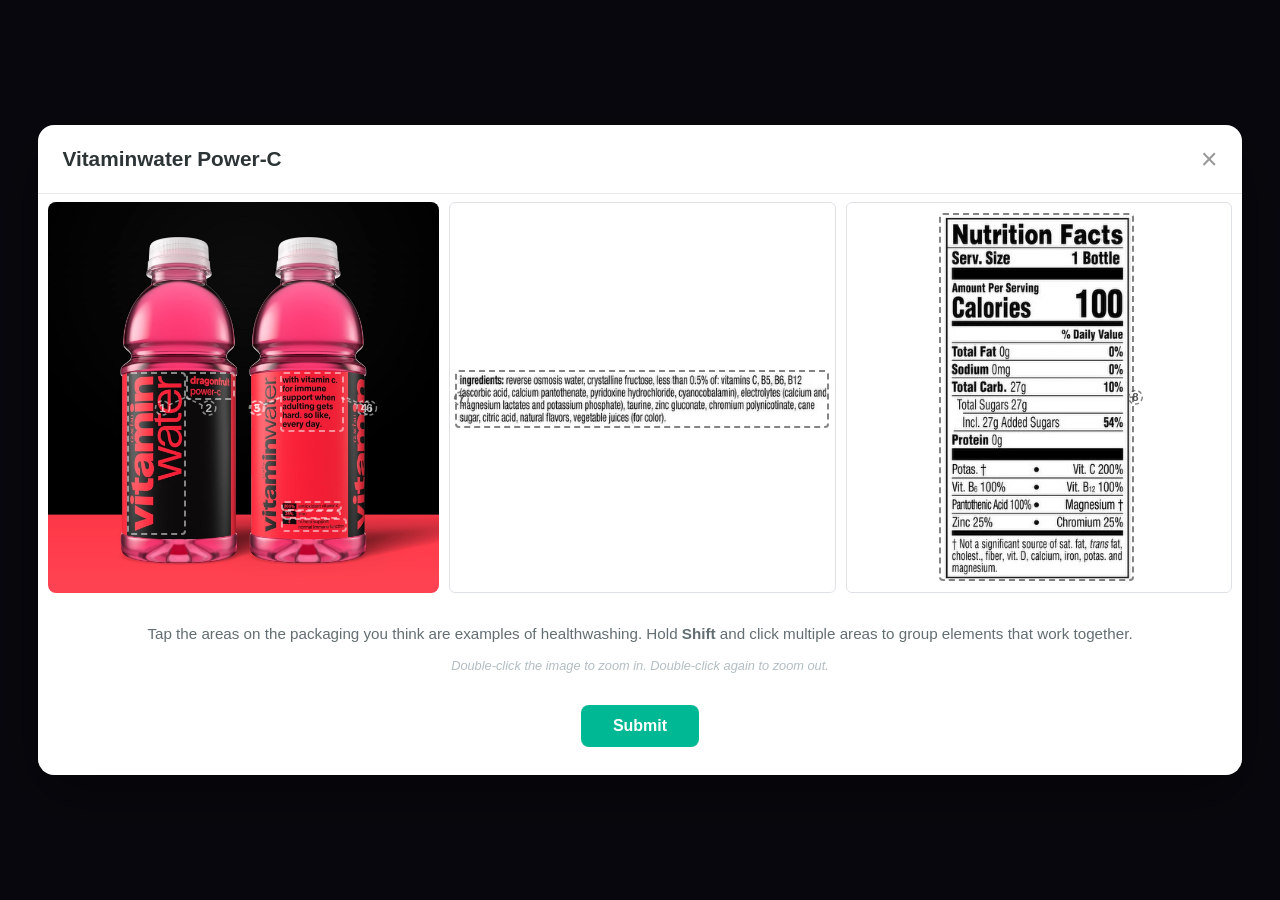
<file: vitaminwater-modal.html>
<!DOCTYPE html>
<html lang="en">
<head>
  <meta charset="UTF-8">
  <meta name="viewport" content="width=device-width, initial-scale=1.0">
  <title>Vitaminwater Modal — Preserved Snapshot</title>
  <style>
    /* ─── VITAMINWATER MODAL — FROZEN SNAPSHOT — DO NOT EDIT ─── */
    * { margin: 0; padding: 0; box-sizing: border-box; }
    body {
      min-height: 100vh;
      font-family: 'Segoe UI', Tahoma, Geneva, Verdana, sans-serif;
      background: #1a1a2e;
      display: flex;
      justify-content: center;
      align-items: center;
    }

    .modal-overlay {
      position: fixed;
      top: 0; left: 0;
      width: 100%;
      height: 100%;
      background: rgba(0, 0, 0, 0.7);
      display: flex;
      justify-content: center;
      align-items: center;
      z-index: 1000;
      backdrop-filter: blur(4px);
      transition: opacity 0.3s ease;
    }
    .modal-overlay.hidden { display: none; }
    .hidden { display: none; }

    .modal-content {
      background: #ffffff;
      border-radius: 16px;
      width: 94%;
      max-width: 1400px;
      max-height: 90vh;
      display: flex;
      flex-direction: column;
      box-shadow: 0 20px 60px rgba(0, 0, 0, 0.4);
      animation: modal-enter 0.3s ease;
    }
    @keyframes modal-enter {
      from { opacity: 0; transform: translateY(30px) scale(0.95); }
      to { opacity: 1; transform: translateY(0) scale(1); }
    }

    .modal-header {
      display: flex;
      justify-content: space-between;
      align-items: center;
      padding: 20px 24px;
      border-bottom: 1px solid #e8e8e8;
    }
    .modal-header h2 { font-size: 1.3rem; color: #2d3436; font-weight: 700; }
    .modal-close-btn {
      background: none; border: none; font-size: 1.8rem;
      cursor: pointer; color: #999; line-height: 1; transition: color 0.2s;
    }
    .modal-close-btn:hover { color: #333; }

    .modal-body {
      padding: 16px 24px 24px;
      flex: 1 1 auto;
      min-height: 0;
      overflow-y: auto;
      margin-top: 8px;
    }
    .modal-body.hidden { display: none; }
    .modal-instructions { text-align: center; color: #636e72; font-size: 0.95rem; margin-bottom: 16px; }
    .modal-footer { padding: 16px 0 4px; display: flex; justify-content: center; }
    .btn {
      padding: 12px 32px; border: none; border-radius: 8px;
      font-size: 1rem; font-weight: 600; cursor: pointer; transition: all 0.2s ease;
    }
    .btn-submit { background: #00b894; color: white; }
    .btn-submit:hover { background: #00a381; transform: translateY(-1px); box-shadow: 0 4px 12px rgba(0, 184, 148, 0.4); }

    .images-row {
      display: flex;
      gap: 10px;
      align-items: stretch;
      flex-shrink: 0;
      user-select: none;
      -webkit-user-select: none;
      padding: 0 10px;
      margin-top: 8px;
      margin-bottom: 8px;
      overflow: hidden;
    }
    .modal-splitter {
      height: 6px; margin: 0 10px 4px; border-radius: 3px;
      background: linear-gradient(to right, #eceff1, #dfe6e9);
      cursor: row-resize; flex-shrink: 0;
    }
    .modal-splitter.hidden { display: none; }

    .extra-images { display: flex; gap: 10px; flex: 2; min-width: 0; }
    .extra-img-wrapper {
      position: relative; flex: 1; min-width: 0; overflow: hidden;
      border-radius: 6px; border: 1px solid #dee2e6; cursor: default;
      display: flex; align-items: center; justify-content: center;
    }
    .extra-img-wrapper.zoomed { cursor: grab; }
    .extra-img-wrapper.zoomed:active { cursor: grabbing; }
    .extra-img-wrapper.in-reveal .hotspot { pointer-events: none; }
    .extra-zoom-inner {
      position: relative; flex-shrink: 0; max-width: 100%; max-height: 100%;
      transition: transform 0.3s ease; transform-origin: center center;
    }
    .extra-zoom-inner img {
      width: 100%; height: auto; max-height: min(380px, 50vh);
      display: block; object-fit: contain; vertical-align: bottom;
      -webkit-user-drag: none; pointer-events: none;
    }
    .extra-zoom-inner .hotspot {
      position: absolute;
      border: 2px dashed rgba(80, 80, 80, 0.7);
      border-radius: 4px;
      background: transparent;
      cursor: pointer;
      transition: all 0.2s ease;
    }
    .extra-zoom-inner .hotspot.selected { background: rgba(231, 76, 60, 0.2); border-color: #e74c3c; border-style: solid; }
    .extra-zoom-inner .hotspot.grouping { background: rgba(142, 68, 173, 0.2); border: 2px dashed #8e44ad; animation: group-pulse 1s ease infinite; }
    .extra-zoom-inner .hotspot.grouped { background: rgba(142, 68, 173, 0.25); border: 2px solid #8e44ad; }
    .extra-zoom-inner .hotspot:hover,
    .extra-zoom-inner .hotspot.hovered,
    .extra-zoom-inner .hotspot.selected.hovered,
    .extra-zoom-inner .hotspot.grouped.hovered,
    .extra-zoom-inner .hotspot.selected.grouped.hovered {
      background: rgba(200, 170, 0, 0.25);
      border-color: rgba(180, 150, 0, 0.9);
    }
    .extra-zoom-inner .hotspot.selected.grouped {
      background: linear-gradient(135deg, rgba(231, 76, 60, 0.25) 50%, rgba(142, 68, 173, 0.25) 50%);
      border: 2px solid;
      border-image: linear-gradient(135deg, #e74c3c 50%, #8e44ad 50%) 1;
    }
    .extra-zoom-inner .leader-overlay {
      position: absolute; top: 0; left: 0; width: 100%; height: 100%;
      pointer-events: none; z-index: 2;
    }
    .extra-img-wrapper .leader-overlay {
      position: absolute; top: 0; left: 0; width: 100%; height: 100%;
      pointer-events: none; z-index: 2;
    }
    .extra-img-wrapper .leader-overlay .leader-number {
      pointer-events: auto; cursor: pointer;
    }
    .extra-zoom-inner .leader-line { stroke: rgba(80, 80, 80, 0.7); }
    .extra-zoom-inner .leader-line.hovered { stroke: rgba(180, 150, 0, 0.9); }
    .extra-zoom-inner .leader-number circle { fill: transparent; stroke: rgba(80, 80, 80, 0.7); }
    .extra-zoom-inner .leader-number text { fill: rgba(60, 60, 60, 0.85); }
    .extra-zoom-inner .leader-number.hovered circle { stroke: rgba(180, 150, 0, 0.9); }
    .extra-zoom-inner .leader-number.hovered text { fill: rgba(150, 120, 0, 1); }
    .extra-zoom-inner .leader-line.grouping,
    .extra-zoom-inner .leader-line.grouped { stroke: #8e44ad; }
    .extra-zoom-inner .leader-number.grouping circle,
    .extra-zoom-inner .leader-number.grouped circle { fill: rgba(142, 68, 173, 0.45); stroke: #8e44ad; }
    .extra-zoom-inner .leader-number.grouping text,
    .extra-zoom-inner .leader-number.grouped text { fill: #fff; }

    .reasoning-area { margin-top: 16px; }
    .reasoning-entry { display: flex; align-items: flex-start; gap: 10px; margin-bottom: 10px; animation: reason-in 0.25s ease; }
    @keyframes reason-in { from { opacity: 0; transform: translateY(-8px); } to { opacity: 1; transform: translateY(0); } }
    .reasoning-entry .reason-label {
      flex-shrink: 0; width: 48px; height: 28px; border-radius: 14px;
      background: rgba(231, 76, 60, 0.15); border: 2px solid #e74c3c;
      color: #e74c3c; font-size: 0.75rem; font-weight: 700;
      display: flex; align-items: center; justify-content: center; margin-top: 4px;
    }
    .reasoning-entry textarea {
      flex: 1; background: #f8f9fa; border: 1px solid #dee2e6; border-radius: 6px;
      padding: 8px 10px; font-family: 'Segoe UI', sans-serif; font-size: 0.85rem;
      color: #2d3436; resize: vertical; min-height: 36px; max-height: 120px; transition: border-color 0.2s;
    }
    .reasoning-entry textarea:focus { outline: none; border-color: #e74c3c; }
    .reasoning-entry textarea::placeholder { color: #b2bec3; }
    .reasoning-entry.group-entry .reason-label {
      width: 48px; height: 28px; padding: 0 4px; border-radius: 14px;
      background: rgba(142, 68, 173, 0.15); border-color: #8e44ad; color: #8e44ad; font-size: 0.7rem; white-space: nowrap;
    }
    .reasoning-entry.group-entry textarea:focus { border-color: #8e44ad; }

    .zoom-hint { text-align: center; color: #b2bec3; font-size: 0.8rem; margin-bottom: 8px; font-style: italic; }
    .image-container {
      position: relative; flex: 1; min-width: 0; overflow: hidden;
      border-radius: 8px; cursor: default;
    }
    .image-container.zoomed { cursor: grab; }
    .image-container.zoomed:active { cursor: grabbing; }
    .image-container.in-reveal .hotspot { pointer-events: none; }
    .zoom-inner {
      position: relative;
      transition: transform 0.3s ease;
      transform-origin: center center;
      overflow: hidden;
    }
    .image-container img {
      width: 100%; height: auto; display: block;
      -webkit-user-drag: none; pointer-events: none;
    }
    .hotspot {
      position: absolute;
      border: 2px dashed rgba(255, 255, 255, 0.5);
      border-radius: 4px;
      cursor: pointer;
      transition: all 0.2s ease;
      background: transparent;
    }
    .hotspot.selected { background: rgba(231, 76, 60, 0.3); border: 2px solid #e74c3c; box-shadow: 0 0 8px rgba(231, 76, 60, 0.4); }
    .hotspot.reveal-highlight { box-shadow: 0 0 10px rgba(255, 220, 0, 0.8); }
    .hotspot.grouping { background: rgba(142, 68, 173, 0.2); border: 2px dashed #8e44ad; animation: group-pulse 1s ease infinite; }
    .hotspot.grouped { background: rgba(142, 68, 173, 0.25); border: 2px solid #8e44ad; box-shadow: 0 0 8px rgba(142, 68, 173, 0.4); }
    .hotspot.selected.grouped {
      background: linear-gradient(135deg, rgba(231, 76, 60, 0.25) 50%, rgba(142, 68, 173, 0.25) 50%);
      border: 2px solid;
      border-image: linear-gradient(135deg, #e74c3c 50%, #8e44ad 50%) 1;
      box-shadow: 0 0 6px rgba(231, 76, 60, 0.4), 0 0 12px rgba(142, 68, 173, 0.4);
    }
    .hotspot:hover,
    .hotspot.hovered,
    .hotspot.selected.hovered,
    .hotspot.grouped.hovered,
    .hotspot.selected.grouped.hovered {
      background: rgba(255, 255, 0, 0.15);
      border-color: rgba(255, 255, 0, 0.7);
    }
    @keyframes group-pulse {
      0%, 100% { border-color: #8e44ad; background: rgba(142, 68, 173, 0.15); }
      50% { border-color: #9b59b6; background: rgba(142, 68, 173, 0.35); }
    }
    .leader-overlay {
      position: absolute; top: 0; left: 0; width: 100%; height: 100%;
      pointer-events: none; overflow: visible; z-index: 40;
    }
    .leader-line { stroke: rgba(255, 255, 255, 0.5); stroke-width: 1.5; stroke-dasharray: 4 3; transition: stroke 0.2s ease; }
    .leader-line.hovered { stroke: rgba(255, 255, 0, 0.7); }
    .leader-line.selected { stroke: #e74c3c; }
    .leader-line.reveal-highlight { stroke: rgba(255, 220, 0, 0.95); }
    .leader-line.selected.grouped,
    .leader-line.grouping,
    .leader-line.grouped { stroke: #8e44ad; }
    .leader-number { pointer-events: auto; cursor: pointer; transition: all 0.2s ease; }
    .leader-number circle { fill: transparent; stroke: rgba(255, 255, 255, 0.5); stroke-width: 1.5; stroke-dasharray: 4 3; transition: all 0.2s ease; }
    .leader-number text { fill: rgba(255, 255, 255, 0.7); font-size: 3px; font-weight: 700; font-family: 'Segoe UI', sans-serif; text-anchor: middle; dominant-baseline: central; transition: fill 0.2s ease; }
    .leader-number.hovered circle { stroke: rgba(255, 255, 0, 0.7); }
    .leader-number.hovered text { fill: rgba(255, 255, 0, 0.9); }
    .leader-number.selected circle { fill: rgba(231, 76, 60, 0.5); stroke: #e74c3c; stroke-dasharray: none; }
    .leader-number.selected text { fill: #fff; }
    .leader-number.reveal-highlight circle { stroke: rgba(255, 220, 0, 0.95); }
    .leader-number.reveal-highlight text { fill: rgba(255, 220, 0, 1); }
    .leader-number.grouping circle { fill: rgba(142, 68, 173, 0.4); stroke: #8e44ad; stroke-dasharray: none; }
    .leader-number.grouping text { fill: #fff; }
    .leader-number.grouped circle { fill: rgba(142, 68, 173, 0.5); stroke: #8e44ad; stroke-dasharray: none; }
    .leader-number.grouped text { fill: #fff; }
    .leader-line.hovered { stroke: rgba(255, 255, 0, 0.9); }
    .leader-number.hovered circle { fill: rgba(255, 255, 0, 0.5); stroke: rgba(255, 255, 0, 0.9); }
    .leader-number.hovered text { fill: rgba(255, 255, 0, 1); }
    .leader-number.selected.grouped circle { fill: rgba(142, 68, 173, 0.4); stroke: #e74c3c; stroke-dasharray: none; }
    .leader-number.selected.grouped text { fill: #fff; }

    .reveal-columns { display: flex; gap: 16px; margin-top: 16px; }
    .reveal-col { flex: 1; min-width: 0; }
    .reveal-col-title { font-size: 0.8rem; font-weight: 700; text-transform: uppercase; letter-spacing: 0.5px; padding-bottom: 8px; margin-bottom: 10px; border-bottom: 2px solid #e8e8e8; }
    .reveal-col-title.user-title { color: #e74c3c; border-color: #e74c3c; }
    .reveal-col-title.our-title { color: #0984e3; border-color: #0984e3; }
    .reveal-entry { display: flex; align-items: flex-start; gap: 10px; padding: 10px 12px; margin-bottom: 8px; border-radius: 8px; background: #f8f9fa; border: 1px solid #eee; cursor: default; transition: background 0.2s ease, border-color 0.2s ease; }
    .reveal-entry:hover { background: #fffde7; border-color: #f0e68c; }
    .reveal-entry-label { flex-shrink: 0; width: 48px; height: 28px; border-radius: 14px; background: rgba(231, 76, 60, 0.12); border: 2px solid #e74c3c; color: #e74c3c; font-size: 0.75rem; font-weight: 700; display: flex; align-items: center; justify-content: center; }
    .reveal-col:last-child .reveal-entry-label { background: rgba(9, 132, 227, 0.1); border-color: #0984e3; color: #0984e3; }
    .reveal-entry-label.group { width: 48px; min-width: 48px; padding: 0 4px; font-size: 0.7rem; background: rgba(142, 68, 173, 0.12); border-color: #8e44ad; color: #8e44ad; }
    .reveal-col:last-child .reveal-entry-label.group { background: rgba(9, 132, 227, 0.08); border-color: #0984e3; color: #0984e3; }
    .reveal-entry-text { flex: 1; min-width: 0; }
    .reveal-entry-text p { color: #2d3436; font-size: 0.85rem; line-height: 1.5; margin: 0; }
    .reveal-entry-text .no-reason { color: #b2bec3; font-style: italic; }
    .reveal-citation { display: inline-block; margin-top: 6px; font-size: 0.78rem; color: #0984e3; text-decoration: none; font-weight: 600; }
    .reveal-citation:hover { text-decoration: underline; }
    .reveal-citation-dropdown { margin-top: 8px; }
    .reveal-citation-toggle { background: none; border: none; padding: 0; font-size: 0.82rem; color: #636e72; cursor: pointer; display: flex; align-items: center; gap: 4px; }
    .reveal-citation-toggle:hover { color: #0984e3; }
    .reveal-citation-toggle .arrow { transition: transform 0.2s; }
    .reveal-citation-dropdown.expanded .reveal-citation-toggle .arrow { transform: rotate(90deg); }
    .reveal-citation-content { display: none; margin-top: 6px; padding-left: 14px; font-size: 0.72rem; color: #636e72; line-height: 1.5; }
    .reveal-citation-dropdown.expanded .reveal-citation-content { display: block; }
    .reveal-citation-content a { color: #0984e3; text-decoration: none; }
    .reveal-citation-content a:hover { text-decoration: underline; }
    .reveal-empty { color: #636e72; font-size: 0.85rem; text-align: center; padding: 16px 0; font-style: italic; }
    .reveal-summary { background: #fff3e0; border-left: 4px solid #e17055; border-radius: 8px; padding: 14px 18px; margin-top: 16px; margin-bottom: 8px; font-size: 0.9rem; color: #2d3436; line-height: 1.5; }
  </style>
</head>
<body>
  <p id="closed-message" class="hidden" style="position:fixed;top:50%;left:50%;transform:translate(-50%,-50%);color:#fff;font-size:1.1rem;">Modal closed. <a href="vitaminwater-modal.html" style="color:#00b894;">Refresh</a> to reopen.</p>
  <div id="product-modal" class="modal-overlay">
    <div class="modal-content">
      <div class="modal-header">
        <h2 id="modal-product-name">Vitaminwater Power-C</h2>
        <button id="modal-close" class="modal-close-btn">&times;</button>
      </div>
      <div class="images-row">
        <div id="image-container" class="image-container">
          <div id="zoom-inner" class="zoom-inner">
            <img id="modal-image" src="assets/products/vitaminwater/71EdjN9TJKL._SL1500_.jpg" alt="Product packaging" />
          </div>
        </div>
        <div id="extra-images" class="extra-images"></div>
      </div>
      <div id="modal-splitter" class="modal-splitter hidden"></div>
      <div id="phase-select" class="modal-body">
        <p class="modal-instructions">Tap the areas on the packaging you think are examples of healthwashing. Hold <strong>Shift</strong> and click multiple areas to group elements that work together.</p>
        <p class="zoom-hint">Double-click the image to zoom in. Double-click again to zoom out.</p>
        <div id="reasoning-area" class="reasoning-area"></div>
        <div class="modal-footer">
          <button id="btn-submit" class="btn btn-submit">Submit</button>
        </div>
      </div>
      <div id="phase-reveal" class="modal-body hidden">
        <div class="reveal-columns">
          <div class="reveal-col">
            <div class="reveal-col-title user-title">Your Analysis</div>
            <div id="reveal-user" class="reveal-col-body"></div>
          </div>
          <div class="reveal-col">
            <div class="reveal-col-title our-title">Our Analysis</div>
            <div id="reveal-ours" class="reveal-col-body"></div>
          </div>
        </div>
        <div id="reveal-summary" class="reveal-summary"></div>
        <div class="modal-footer">
          <button id="btn-continue" class="btn btn-submit">Close</button>
        </div>
      </div>
    </div>
  </div>

  <script>
    /* ─── VITAMINWATER MODAL — FROZEN SNAPSHOT — DO NOT EDIT ─── */
    (function() {
      const productData = {
        id: 'vitaminwater',
        name: 'Vitaminwater Power-C',
        images: {
          front: 'assets/products/vitaminwater/71EdjN9TJKL._SL1500_.jpg',
          ingredients: 'assets/products/vitaminwater/00786162010001_577.jpeg',
          nutrition: 'assets/products/vitaminwater/00786162010001_874.jpeg'
        },
        ourPicks: [3, 4, 5, 6, 7, 8],
        explanations: {
          3: '"Immune support" is a structure/function claim that doesn\'t require FDA pre-market approval, letting Vitaminwater highlight added vitamins without independent verification, drawing attention to select nutrients rather than the drink\'s overall nutritional content.',
          5: '"Antioxidant" functions as a buzzword here. Vitamin C is already an antioxidant, so the phrase creates a stronger health impression without actually adding new information.',
          6: 'The smiley face paired with "helps support normal immune function" visually reinforces a vague, unquantifiable claim, showing the product relies on positive connotations rather than scientific validation.',
          7: 'Fancy technical terms like "reverse osmosis water" and "crystalline fructose" for simple ingredients like water and sugar add confusion and imply sophistication, further obscuring the nutritional landscape.'
        },
        ourGroups: [{
          ids: [4, 5, 8],
          explanation: 'Prominent micronutrient labeling draws away from primary nutritional content — 27g of carbs, all added sugar (54% DV) — creating a health halo where consumers see the drink as healthy despite high sugar.'
        }],
        citations: { 3: 'https://www.fda.gov/regulatory-information/search-fda-guidance-documents/small-entity-compliance-guide-structurefunction-claims' },
        summary: ''
      };

      const hotspotsData = {
        front: [
          { id: 'dragonfruit-power-c', left: 35.1, top: 43.3, width: 12.5, height: 7.2 },
          { id: 'vitamin-water', left: 20.2, top: 43.3, width: 15.1, height: 41.7 },
          { id: 'immune-support', left: 59.1, top: 43.3, width: 16.5, height: 15.3 },
          { id: 'vitamin-c', left: 59.4, top: 76.4, width: 15.6, height: 2.5 },
          { id: 'zinc', left: 59.4, top: 78.7, width: 15.4, height: 2.2 },
          { id: 'immune function', left: 59.6, top: 80.6, width: 16.8, height: 3.7 }
        ],
        ingredients: [{ id: 'ingredients', left: 1.3, top: 9.7, width: 97.2, height: 82.8 }],
        nutrition: [{ id: 'nutrition', left: 3.9, top: 1.3, width: 90.4, height: 97 }]
      };

      const state = {
        selectedHotspots: new Set(),
        individualSelections: new Set(),
        userReasons: {},
        selectionGroups: [],
        pendingGroup: [],
        groupCounter: 0,
        hotspotGroupMap: {},
        allHotspotRefs: [],
        inReveal: false,
        zoomed: false,
        panState: null,
        imagesRowNaturalHeight: null
      };

      const modalEl = document.getElementById('product-modal');
      const modalNameEl = document.getElementById('modal-product-name');
      const modalCloseBtn = document.getElementById('modal-close');
      const phaseSelect = document.getElementById('phase-select');
      const phaseReveal = document.getElementById('phase-reveal');
      const imageContainer = document.getElementById('image-container');
      const imagesRow = document.querySelector('.images-row');
      const splitter = document.getElementById('modal-splitter');
      const modalImage = document.getElementById('modal-image');
      const btnSubmit = document.getElementById('btn-submit');
      const btnContinue = document.getElementById('btn-continue');
      const revealUser = document.getElementById('reveal-user');
      const revealOurs = document.getElementById('reveal-ours');
      const revealSummary = document.getElementById('reveal-summary');
      const reasoningArea = document.getElementById('reasoning-area');

      function setupZoom() {
        const inner = document.getElementById('zoom-inner');
        imageContainer.addEventListener('dblclick', (e) => {
          e.preventDefault();
          if (e.target.closest('.hotspot')) return;
          state.zoomed = !state.zoomed;
          if (state.zoomed) {
            const rect = imageContainer.getBoundingClientRect();
            inner.style.transformOrigin = `${(e.clientX - rect.left) / rect.width * 100}% ${(e.clientY - rect.top) / rect.height * 100}%`;
            inner.style.transform = 'scale(2.5)';
            imageContainer.classList.add('zoomed');
          } else {
            inner.style.transform = 'scale(1)';
            inner.style.transformOrigin = 'center center';
            imageContainer.classList.remove('zoomed');
          }
        });
        imageContainer.addEventListener('mousedown', (e) => {
          if (!state.zoomed || e.target.closest('.hotspot')) return;
          e.preventDefault();
          state.panState = { startX: e.clientX, startY: e.clientY, origOrigin: inner.style.transformOrigin };
        });
        window.addEventListener('mousemove', (e) => {
          if (!state.panState) return;
          const rect = imageContainer.getBoundingClientRect();
          const dx = (e.clientX - state.panState.startX) / rect.width * 100;
          const dy = (e.clientY - state.panState.startY) / rect.height * 100;
          const orig = state.panState.origOrigin.split(' ');
          inner.style.transformOrigin = `${parseFloat(orig[0]) - dx}% ${parseFloat(orig[1]) - dy}%`;
          state.panState.startX = e.clientX;
          state.panState.startY = e.clientY;
          state.panState.origOrigin = inner.style.transformOrigin;
        });
        window.addEventListener('mouseup', () => { state.panState = null; });
      }

      function setupExtraZoom(wrapper, inner) {
        let zoomed = false, panState = null;
        wrapper.addEventListener('dblclick', (e) => {
          e.preventDefault();
          if (e.target.closest('.hotspot')) return;
          zoomed = !zoomed;
          if (zoomed) {
            const rect = wrapper.getBoundingClientRect();
            inner.style.transformOrigin = `${(e.clientX - rect.left) / rect.width * 100}% ${(e.clientY - rect.top) / rect.height * 100}%`;
            inner.style.transform = 'scale(2.5)';
            wrapper.classList.add('zoomed');
          } else {
            inner.style.transform = 'scale(1)';
            inner.style.transformOrigin = 'center center';
            wrapper.classList.remove('zoomed');
          }
        });
        wrapper.addEventListener('mousedown', (e) => {
          if (!zoomed || e.target.closest('.hotspot')) return;
          e.preventDefault();
          panState = { startX: e.clientX, startY: e.clientY, origOrigin: inner.style.transformOrigin };
        });
        const onMove = (e) => {
          if (!panState) return;
          const rect = wrapper.getBoundingClientRect();
          const dx = (e.clientX - panState.startX) / rect.width * 100;
          const dy = (e.clientY - panState.startY) / rect.height * 100;
          const orig = panState.origOrigin.split(' ');
          inner.style.transformOrigin = `${parseFloat(orig[0]) - dx}% ${parseFloat(orig[1]) - dy}%`;
          panState.startX = e.clientX;
          panState.startY = e.clientY;
          panState.origOrigin = inner.style.transformOrigin;
        };
        window.addEventListener('mousemove', onMove);
        window.addEventListener('mouseup', () => { panState = null; });
      }

      function buildHotspots(hotspots) {
        const zoomInner = document.getElementById('zoom-inner');
        zoomInner.querySelectorAll('.hotspot').forEach(el => el.remove());
        const oldSvg = zoomInner.querySelector('.leader-overlay');
        if (oldSvg) oldSvg.remove();
        state.zoomed = false;
        zoomInner.style.transform = 'scale(1)';
        zoomInner.style.transformOrigin = 'center center';
        imageContainer.classList.remove('zoomed');

        const w = zoomInner.offsetWidth || 1;
        const h = zoomInner.offsetHeight || 1;
        const aspect = w / h;
        const vbW = aspect >= 1 ? 100 : 100 * aspect;
        const vbH = aspect >= 1 ? 100 / aspect : 100;
        const scaleX = vbW / 100;
        const scaleY = vbH / 100;

        const NS = 'http://www.w3.org/2000/svg';
        const svg = document.createElementNS(NS, 'svg');
        svg.classList.add('leader-overlay');
        svg.setAttribute('viewBox', `0 0 ${vbW} ${vbH}`);
        svg.setAttribute('preserveAspectRatio', 'xMidYMid meet');
        const r = 1.8, lineLen = 4, placed = [];
        const globalOffset = state.allHotspotRefs.length;

        hotspots.forEach((hs, index) => {
          const globalIdx = globalOffset + index;
          const div = document.createElement('div');
          div.className = 'hotspot';
          div.dataset.id = hs.id;
          div.dataset.globalIdx = globalIdx;
          div.style.cssText = `left:${hs.left}%;top:${hs.top}%;width:${hs.width}%;height:${hs.height}%`;
          div.addEventListener('click', (e) => { if (!state.inReveal) { e.stopPropagation(); handleHotspotClick(hs.id, globalIdx, e); } });
          div.addEventListener('mouseenter', () => {
            if (state.inReveal) return;
            const ln = svg.querySelector(`.leader-line[data-index="${globalIdx}"]`);
            const nm = svg.querySelector(`.leader-number[data-index="${globalIdx}"]`);
            if (ln) ln.classList.add('hovered');
            if (nm) nm.classList.add('hovered');
          });
          div.addEventListener('mouseleave', () => {
            const ln = svg.querySelector(`.leader-line[data-index="${globalIdx}"]`);
            const nm = svg.querySelector(`.leader-number[data-index="${globalIdx}"]`);
            if (ln) ln.classList.remove('hovered');
            if (nm) nm.classList.remove('hovered');
          });
          zoomInner.appendChild(div);
          state.allHotspotRefs.push({ id: hs.id, el: div, container: zoomInner });

          const cx = hs.left + hs.width / 2, cy = hs.top + hs.height / 2;
          const rawCandidates = [
            { nx: hs.left - lineLen - r, ny: cy, lx: hs.left, ly: cy },
            { nx: hs.left + hs.width + lineLen + r, ny: cy, lx: hs.left + hs.width, ly: cy },
            { nx: cx, ny: hs.top - lineLen - r, lx: cx, ly: hs.top },
            { nx: cx, ny: hs.top + hs.height + lineLen + r, lx: cx, ly: hs.top + hs.height }
          ];
          const order = globalIdx % 2 === 0 ? [0, 1, 2, 3] : [1, 0, 3, 2];
          const candidates = order.map(idx => {
            const c = rawCandidates[idx];
            return { nx: c.nx * scaleX, ny: c.ny * scaleY, lx: c.lx * scaleX, ly: c.ly * scaleY };
          });
          const boxL = hs.left * scaleX, boxT = hs.top * scaleY, boxR = boxL + hs.width * scaleX, boxB = boxT + hs.height * scaleY;
          const buffer = r + 0.5;
          const insideCurrent = (nx, ny) => nx >= boxL - buffer && nx <= boxR + buffer && ny >= boxT - buffer && ny <= boxB + buffer;
          const insideAnyBox = (nx, ny) => {
            for (const other of hotspots) {
              const oL = other.left * scaleX - buffer, oT = other.top * scaleY - buffer, oR = other.left * scaleX + other.width * scaleX + buffer, oB = other.top * scaleY + other.height * scaleY + buffer;
              if (nx >= oL && nx <= oR && ny >= oT && ny <= oB) return true;
            }
            return false;
          };
          let best = null, bestScore = -Infinity;
          const marginVal = r + 1;
          for (const c of candidates) {
            if (c.nx < marginVal || c.nx > vbW - marginVal || c.ny < marginVal || c.ny > vbH - marginVal) continue;
            if (insideCurrent(c.nx, c.ny)) continue;
            if (insideAnyBox(c.nx, c.ny)) continue;
            let score = 0;
            for (const other of hotspots) {
              const oL = other.left * scaleX, oT = other.top * scaleY, oW = other.width * scaleX, oH = other.height * scaleY;
              if (c.nx > oL - r && c.nx < oL + oW + r && c.ny > oT - r && c.ny < oT + oH + r) score -= 10;
            }
            for (const p of placed) {
              const dist = Math.sqrt((c.nx - p.x) ** 2 + (c.ny - p.y) ** 2);
              if (dist < 4) score -= (4 - dist) * 3;
            }
            if (best === null || score > bestScore) { best = c; bestScore = score; }
          }
          const validCandidates = candidates.filter(c =>
            c.nx >= marginVal && c.nx <= vbW - marginVal && c.ny >= marginVal && c.ny <= vbH - marginVal &&
            !insideCurrent(c.nx, c.ny) && !insideAnyBox(c.nx, c.ny)
          );
          if (!best && validCandidates.length) best = validCandidates[0];
          if (!best) best = candidates[0];
          let nx = Math.max(marginVal, Math.min(vbW - marginVal, best.nx));
          let ny = Math.max(marginVal, Math.min(vbH - marginVal, best.ny));
          const nudge = 0.5;
          const getNudgeDir = (px, py) => {
            let cx = (boxL + boxR) / 2, cy = (boxT + boxB) / 2;
            if (!insideCurrent(px, py) && insideAnyBox(px, py)) {
              for (const other of hotspots) {
                const oL = other.left * scaleX - buffer, oT = other.top * scaleY - buffer, oR = other.left * scaleX + other.width * scaleX + buffer, oB = other.top * scaleY + other.height * scaleY + buffer;
                if (px >= oL && px <= oR && py >= oT && py <= oB) {
                  cx = (other.left + other.width / 2) * scaleX;
                  cy = (other.top + other.height / 2) * scaleY;
                  break;
                }
              }
            }
            return { dx: px - cx, dy: py - cy };
          };
          for (let step = 0; step < 20 && (insideCurrent(nx, ny) || insideAnyBox(nx, ny)); step++) {
            const { dx: dnx, dy: dny } = getNudgeDir(nx, ny);
            const len = Math.sqrt(dnx * dnx + dny * dny) || 1;
            nx = Math.max(marginVal, Math.min(vbW - marginVal, nx + (dnx / len) * nudge));
            ny = Math.max(marginVal, Math.min(vbH - marginVal, ny + (dny / len) * nudge));
          }
          placed.push({ x: nx, y: ny });
          const dx = nx - best.lx, dy = ny - best.ly;
          const dist = Math.sqrt(dx * dx + dy * dy);
          const endX = dist > 0 ? nx - (dx / dist) * r : nx;
          const endY = dist > 0 ? ny - (dy / dist) * r : ny;

          const line = document.createElementNS(NS, 'line');
          line.classList.add('leader-line');
          line.dataset.index = globalIdx;
          line.setAttribute('x1', best.lx);
          line.setAttribute('y1', best.ly);
          line.setAttribute('x2', endX);
          line.setAttribute('y2', endY);
          line.setAttribute('vector-effect', 'non-scaling-stroke');
          svg.appendChild(line);

          const g = document.createElementNS(NS, 'g');
          g.classList.add('leader-number');
          g.dataset.index = globalIdx;
          g.dataset.id = hs.id;
          const circle = document.createElementNS(NS, 'circle');
          circle.setAttribute('cx', nx);
          circle.setAttribute('cy', ny);
          circle.setAttribute('r', r);
          circle.setAttribute('vector-effect', 'non-scaling-stroke');
          g.appendChild(circle);
          const text = document.createElementNS(NS, 'text');
          text.setAttribute('x', nx);
          text.setAttribute('y', ny);
          text.textContent = globalIdx + 1;
          text.setAttribute('vector-effect', 'non-scaling-stroke');
          g.appendChild(text);
          g.addEventListener('click', (e) => { if (!state.inReveal) { e.stopPropagation(); handleHotspotClick(hs.id, globalIdx, e); } });
          svg.appendChild(g);
        });
        zoomInner.appendChild(svg);
      }

      function buildExtraHotspots(wrapper, inner, hotspots) {
        const oldSvg = inner.querySelector('.leader-overlay') || wrapper.querySelector('.leader-overlay');
        if (oldSvg) oldSvg.remove();

        const w = inner.offsetWidth || 1;
        const h = inner.offsetHeight || 1;
        const aspect = w / h;
        const vbW = aspect >= 1 ? 100 : 100 * aspect;
        const vbH = aspect >= 1 ? 100 / aspect : 100;
        const scaleX = vbW / 100;
        const scaleY = vbH / 100;

        const NS = 'http://www.w3.org/2000/svg';
        const svg = document.createElementNS(NS, 'svg');
        svg.classList.add('leader-overlay');
        svg.setAttribute('viewBox', `0 0 ${vbW} ${vbH}`);
        svg.setAttribute('preserveAspectRatio', 'xMidYMid meet');
        const r = 1.8, lineLen = 4, placed = [];
        const globalOffset = state.allHotspotRefs.length;
        const margin = r + 1;

        hotspots.forEach((h, i) => {
          const globalIdx = globalOffset + i;
          const div = document.createElement('div');
          div.className = 'hotspot';
          div.dataset.id = h.id;
          div.dataset.globalIdx = globalIdx;
          div.style.cssText = `left:${h.left}%;top:${h.top}%;width:${h.width}%;height:${h.height}%`;
          div.addEventListener('click', (e) => { if (!state.inReveal) { e.stopPropagation(); handleHotspotClick(h.id, globalIdx, e); } });
          div.addEventListener('mouseenter', () => {
            if (state.inReveal) return;
            const ln = svg.querySelector(`.leader-line[data-index="${globalIdx}"]`);
            const nm = svg.querySelector(`.leader-number[data-index="${globalIdx}"]`);
            if (ln) ln.classList.add('hovered');
            if (nm) nm.classList.add('hovered');
          });
          div.addEventListener('mouseleave', () => {
            const ln = svg.querySelector(`.leader-line[data-index="${globalIdx}"]`);
            const nm = svg.querySelector(`.leader-number[data-index="${globalIdx}"]`);
            if (ln) ln.classList.remove('hovered');
            if (nm) nm.classList.remove('hovered');
          });
          inner.appendChild(div);
          state.allHotspotRefs.push({ id: h.id, el: div, svg, container: wrapper });

          const cx = h.left + h.width / 2, cy = h.top + h.height / 2;
          const rawCandidates = [
            { nx: h.left - lineLen - r, ny: cy, lx: h.left, ly: cy },
            { nx: h.left + h.width + lineLen + r, ny: cy, lx: h.left + h.width, ly: cy },
            { nx: cx, ny: h.top - lineLen - r, lx: cx, ly: h.top },
            { nx: cx, ny: h.top + h.height + lineLen + r, lx: cx, ly: h.top + h.height }
          ];
          const order = globalIdx % 2 === 0 ? [0, 1, 2, 3] : [1, 0, 3, 2];
          const candidates = order.map(idx => {
            const c = rawCandidates[idx];
            return { nx: c.nx * scaleX, ny: c.ny * scaleY, lx: c.lx * scaleX, ly: c.ly * scaleY };
          });
          const boxL = h.left * scaleX, boxT = h.top * scaleY, boxR = boxL + h.width * scaleX, boxB = boxT + h.height * scaleY;
          const buffer = r + 0.5;
          const insideCurrent = (nx, ny) => nx >= boxL - buffer && nx <= boxR + buffer && ny >= boxT - buffer && ny <= boxB + buffer;
          const insideAnyBox = (nx, ny) => {
            for (const other of hotspots) {
              const oL = other.left * scaleX - buffer, oT = other.top * scaleY - buffer, oR = other.left * scaleX + other.width * scaleX + buffer, oB = other.top * scaleY + other.height * scaleY + buffer;
              if (nx >= oL && nx <= oR && ny >= oT && ny <= oB) return true;
            }
            return false;
          };
          let best = null, bestScore = -Infinity;
          for (const c of candidates) {
            if (c.nx < margin || c.nx > vbW - margin || c.ny < margin || c.ny > vbH - margin) continue;
            if (insideCurrent(c.nx, c.ny)) continue;
            if (insideAnyBox(c.nx, c.ny)) continue;
            let score = 0;
            for (const other of hotspots) {
              const oL = other.left * scaleX, oT = other.top * scaleY, oW = other.width * scaleX, oH = other.height * scaleY;
              if (c.nx > oL - r && c.nx < oL + oW + r && c.ny > oT - r && c.ny < oT + oH + r) score -= 10;
            }
            for (const p of placed) {
              const dist = Math.sqrt((c.nx - p.x) ** 2 + (c.ny - p.y) ** 2);
              if (dist < 4) score -= (4 - dist) * 3;
            }
            if (best === null || score > bestScore) { best = c; bestScore = score; }
          }
          const validCandidates = candidates.filter(c =>
            c.nx >= margin && c.nx <= vbW - margin && c.ny >= margin && c.ny <= vbH - margin &&
            !insideCurrent(c.nx, c.ny) && !insideAnyBox(c.nx, c.ny)
          );
          if (!best && validCandidates.length) best = validCandidates[0];
          if (!best) best = candidates[0];
          let nx = Math.max(margin, Math.min(vbW - margin, best.nx));
          let ny = Math.max(margin, Math.min(vbH - margin, best.ny));
          const nudge = 0.5;
          const getNudgeDir = (px, py) => {
            let cx = (boxL + boxR) / 2, cy = (boxT + boxB) / 2;
            if (!insideCurrent(px, py) && insideAnyBox(px, py)) {
              for (const other of hotspots) {
                const oL = other.left * scaleX - buffer, oT = other.top * scaleY - buffer, oR = other.left * scaleX + other.width * scaleX + buffer, oB = other.top * scaleY + other.height * scaleY + buffer;
                if (px >= oL && px <= oR && py >= oT && py <= oB) {
                  cx = (other.left + other.width / 2) * scaleX;
                  cy = (other.top + other.height / 2) * scaleY;
                  break;
                }
              }
            }
            return { dx: px - cx, dy: py - cy };
          };
          for (let step = 0; step < 20 && (insideCurrent(nx, ny) || insideAnyBox(nx, ny)); step++) {
            const { dx: dnx, dy: dny } = getNudgeDir(nx, ny);
            const len = Math.sqrt(dnx * dnx + dny * dny) || 1;
            nx = Math.max(margin, Math.min(vbW - margin, nx + (dnx / len) * nudge));
            ny = Math.max(margin, Math.min(vbH - margin, ny + (dny / len) * nudge));
          }
          placed.push({ x: nx, y: ny });
          const dx = nx - best.lx, dy = ny - best.ly;
          const dist = Math.sqrt(dx * dx + dy * dy);
          const endX = dist > 0 ? nx - (dx / dist) * r : nx;
          const endY = dist > 0 ? ny - (dy / dist) * r : ny;

          const line = document.createElementNS(NS, 'line');
          line.classList.add('leader-line');
          line.dataset.index = globalIdx;
          line.setAttribute('x1', best.lx);
          line.setAttribute('y1', best.ly);
          line.setAttribute('x2', endX);
          line.setAttribute('y2', endY);
          line.setAttribute('vector-effect', 'non-scaling-stroke');
          svg.appendChild(line);

          const g = document.createElementNS(NS, 'g');
          g.classList.add('leader-number');
          g.dataset.index = globalIdx;
          g.dataset.id = h.id;
          const circle = document.createElementNS(NS, 'circle');
          circle.setAttribute('cx', nx);
          circle.setAttribute('cy', ny);
          circle.setAttribute('r', r);
          circle.setAttribute('vector-effect', 'non-scaling-stroke');
          g.appendChild(circle);
          const text = document.createElementNS(NS, 'text');
          text.setAttribute('x', nx);
          text.setAttribute('y', ny);
          text.textContent = globalIdx + 1;
          text.setAttribute('vector-effect', 'non-scaling-stroke');
          g.appendChild(text);
          g.addEventListener('click', (e) => { if (!state.inReveal) { e.stopPropagation(); handleHotspotClick(h.id, globalIdx, e); } });
          svg.appendChild(g);
        });
        inner.appendChild(svg);
      }

      function buildExtraImages(images, hs) {
        const container = document.getElementById('extra-images');
        container.innerHTML = '';
        const pairs = [
          { src: images.ingredients, hotspots: hs.ingredients || [] },
          { src: images.nutrition, hotspots: hs.nutrition || [] }
        ];
        pairs.forEach(({ src, hotspots }) => {
          if (!src) return;
          const wrapper = document.createElement('div');
          wrapper.className = 'extra-img-wrapper';
          const inner = document.createElement('div');
          inner.className = 'extra-zoom-inner';
          const img = document.createElement('img');
          img.alt = 'Product info';
          inner.appendChild(img);
          wrapper.appendChild(inner);
          container.appendChild(wrapper);
          if (hotspots.length) {
            const build = () => {
              requestAnimationFrame(() => {
                buildExtraHotspots(wrapper, inner, hotspots);
                setupExtraZoom(wrapper, inner);
              });
            };
            img.onload = build;
            img.src = src;
            if (img.complete) build();
          } else {
            img.src = src;
            setupExtraZoom(wrapper, inner);
          }
        });
      }

      function handleHotspotClick(id, globalIdx, event) {
        if (event.shiftKey) {
          handleGroupClick(id, globalIdx);
        } else {
          finalizePendingGroup();
          handleIndividualClick(id, globalIdx);
        }
      }

      function handleGroupClick(id, globalIdx) {
        const pendingIdx = state.pendingGroup.indexOf(id);
        if (pendingIdx >= 0) {
          state.pendingGroup.splice(pendingIdx, 1);
          if (!state.individualSelections.has(id)) state.selectedHotspots.delete(id);
          updateHotspotVisual(id, globalIdx);
          return;
        }
        if (state.hotspotGroupMap[id]) removeFromGroup(id);
        state.pendingGroup.push(id);
        state.selectedHotspots.add(id);
        updateHotspotVisual(id, globalIdx);
      }

      function handleIndividualClick(id, globalIdx) {
        const isIndividual = state.individualSelections.has(id);
        if (isIndividual) {
          state.individualSelections.delete(id);
          removeReasoningInput(id);
          if (!state.hotspotGroupMap[id] && !state.pendingGroup.includes(id)) state.selectedHotspots.delete(id);
        } else {
          state.individualSelections.add(id);
          state.selectedHotspots.add(id);
          addReasoningInput(id, globalIdx);
        }
        updateHotspotVisual(id, globalIdx);
      }

      function finalizePendingGroup() {
        if (state.pendingGroup.length === 0) return;
        const pending = [...state.pendingGroup];
        state.pendingGroup = [];
        if (pending.length === 1) {
          const id = pending[0];
          const gi = state.allHotspotRefs.findIndex(r => r.id === id);
          if (!state.individualSelections.has(id)) {
            state.individualSelections.add(id);
            addReasoningInput(id, gi);
          }
          updateHotspotVisual(id, gi);
        } else {
          const groupKey = `group-${state.groupCounter++}`;
          const group = { ids: [...pending], key: groupKey };
          state.selectionGroups.push(group);
          for (const gid of group.ids) {
            state.hotspotGroupMap[gid] = groupKey;
            const gi = state.allHotspotRefs.findIndex(r => r.id === gid);
            updateHotspotVisual(gid, gi);
          }
          addGroupReasoningInput(group);
        }
      }

      function updateHotspotVisual(id, globalIdx) {
        const ref = state.allHotspotRefs[globalIdx];
        if (!ref) return;
        const isIndividual = state.individualSelections.has(id);
        const isGrouped = !!state.hotspotGroupMap[id];
        const isPending = state.pendingGroup.includes(id);
        ref.el.classList.remove('selected', 'grouping', 'grouped');
        if (isPending) ref.el.classList.add('grouping');
        if (isGrouped) ref.el.classList.add('grouped');
        if (isIndividual) ref.el.classList.add('selected');
        const svg = ref.container.querySelector('.leader-overlay');
        if (!svg) return;
        const line = svg.querySelector(`.leader-line[data-index="${globalIdx}"]`);
        const numG = svg.querySelector(`.leader-number[data-index="${globalIdx}"]`);
        for (const el of [line, numG]) {
          if (!el) continue;
          el.classList.remove('selected', 'grouping', 'grouped');
          if (isPending) el.classList.add('grouping');
          if (isGrouped) el.classList.add('grouped');
          if (isIndividual) el.classList.add('selected');
        }
      }

      function removeFromGroup(id) {
        const groupKey = state.hotspotGroupMap[id];
        if (!groupKey) return;
        const groupIdx = state.selectionGroups.findIndex(g => g.key === groupKey);
        if (groupIdx < 0) return;
        const group = state.selectionGroups[groupIdx];
        group.ids = group.ids.filter(gid => gid !== id);
        delete state.hotspotGroupMap[id];
        if (!state.individualSelections.has(id)) state.selectedHotspots.delete(id);
        const savedReason = state.userReasons[groupKey];
        removeReasoningInput(groupKey);
        if (group.ids.length <= 1) {
          if (group.ids.length === 1) {
            const remainId = group.ids[0];
            delete state.hotspotGroupMap[remainId];
            const ri = state.allHotspotRefs.findIndex(r => r.id === remainId);
            if (!state.individualSelections.has(remainId)) {
              state.individualSelections.add(remainId);
              state.selectedHotspots.add(remainId);
              addReasoningInput(remainId, ri);
            }
            updateHotspotVisual(remainId, ri);
          }
          state.selectionGroups.splice(groupIdx, 1);
        } else {
          state.userReasons[groupKey] = savedReason;
          addGroupReasoningInput(group);
        }
        const gi = state.allHotspotRefs.findIndex(r => r.id === id);
        updateHotspotVisual(id, gi);
      }

      function addGroupReasoningInput(group) {
        const entry = document.createElement('div');
        entry.className = 'reasoning-entry group-entry';
        entry.dataset.id = group.key;
        const nums = group.ids.map(gid => state.allHotspotRefs.findIndex(r => r.id === gid) + 1).sort((a,b)=>a-b);
        const minIdx = Math.min(...nums) - 1;
        entry.dataset.order = minIdx;
        const label = document.createElement('span');
        label.className = 'reason-label group-label';
        label.textContent = nums.join('+');
        const textarea = document.createElement('textarea');
        textarea.placeholder = 'How do these elements work together to mislead?';
        textarea.rows = 2;
        textarea.value = state.userReasons[group.key] || '';
        textarea.addEventListener('input', () => { state.userReasons[group.key] = textarea.value; });
        entry.appendChild(label);
        entry.appendChild(textarea);
        const existing = reasoningArea.querySelectorAll('.reasoning-entry');
        let inserted = false;
        for (const el of existing) {
          if (Number(el.dataset.order) > minIdx) {
            reasoningArea.insertBefore(entry, el);
            inserted = true;
            break;
          }
        }
        if (!inserted) reasoningArea.appendChild(entry);
      }

      function addReasoningInput(id, index) {
        const entry = document.createElement('div');
        entry.className = 'reasoning-entry';
        entry.dataset.id = id;
        entry.dataset.order = index;
        const label = document.createElement('span');
        label.className = 'reason-label';
        label.textContent = index + 1;
        const textarea = document.createElement('textarea');
        textarea.placeholder = 'Why do you think this is healthwashing?';
        textarea.rows = 1;
        textarea.value = state.userReasons[id] || '';
        textarea.addEventListener('input', () => { state.userReasons[id] = textarea.value; });
        entry.appendChild(label);
        entry.appendChild(textarea);
        const existing = reasoningArea.querySelectorAll('.reasoning-entry');
        let inserted = false;
        for (const el of existing) {
          if (Number(el.dataset.order) > index) {
            reasoningArea.insertBefore(entry, el);
            inserted = true;
            break;
          }
        }
        if (!inserted) reasoningArea.appendChild(entry);
      }

      function removeReasoningInput(id) {
        const entry = reasoningArea.querySelector(`.reasoning-entry[data-id="${id}"]`);
        if (entry) entry.remove();
        delete state.userReasons[id];
      }

      function submitSelections() {
        finalizePendingGroup();
        state.inReveal = true;
        imageContainer.classList.add('in-reveal');
        document.querySelectorAll('.extra-img-wrapper').forEach(w => w.classList.add('in-reveal'));
        buildRevealUser();
        buildRevealOurs();
        if (productData.summary) {
          revealSummary.innerHTML = productData.summary;
          revealSummary.style.display = '';
        } else {
          revealSummary.style.display = 'none';
        }
        phaseSelect.classList.add('hidden');
        phaseReveal.classList.remove('hidden');
        setTimeout(() => {
          const body = phaseReveal;
          const hasOverflow = body && body.scrollHeight > body.clientHeight;
          if (splitter) splitter.classList.toggle('hidden', !hasOverflow);
        }, 50);
      }

      function buildRevealUser() {
        revealUser.innerHTML = '';
        const entries = [];
        for (const id of state.individualSelections) {
          const globalIdx = state.allHotspotRefs.findIndex(r => r.id === id);
          const num = globalIdx + 1;
          const reason = state.userReasons[id] || '';
          entries.push({ nums: [num], reason, sortKey: num });
        }
        for (const group of state.selectionGroups) {
          const nums = group.ids.map(gid => state.allHotspotRefs.findIndex(r => r.id === gid) + 1).sort((a,b)=>a-b);
          entries.push({ nums, reason: state.userReasons[group.key] || '', sortKey: Math.min(...nums), isGroup: true });
        }
        entries.sort((a, b) => a.sortKey - b.sortKey);
        if (entries.length === 0) {
          revealUser.innerHTML = '<p class="reveal-empty">You didn\'t select any areas — no worries, take a look at what we found.</p>';
          return;
        }
        entries.forEach(entry => {
          const el = document.createElement('div');
          el.className = 'reveal-entry';
          el.dataset.nums = entry.nums.join(',');
          const label = document.createElement('span');
          label.className = 'reveal-entry-label' + (entry.isGroup ? ' group' : '');
          label.textContent = entry.nums.join('+');
          const text = document.createElement('div');
          text.className = 'reveal-entry-text';
          text.innerHTML = entry.reason ? `<p>${entry.reason}</p>` : '<p class="no-reason">No reasoning provided</p>';
          el.appendChild(label);
          el.appendChild(text);
          el.addEventListener('mouseenter', () => highlightRevealHotspots(entry.nums, true));
          el.addEventListener('mouseleave', () => highlightRevealHotspots(entry.nums, false));
          revealUser.appendChild(el);
        });
      }

      function buildRevealOurs() {
        revealOurs.innerHTML = '';
        const entries = [];
        const individualPicks = new Set(productData.ourPicks || []);
        const ourGroups = productData.ourGroups || [];
        for (const num of individualPicks) {
          const explanation = productData.explanations?.[num] || '';
          if (!explanation) continue;
          entries.push({ nums: [num], explanation, citation: productData.citations?.[num] || '', citationMla: productData.citationMla?.[num] || '', sortKey: num });
        }
        for (const group of ourGroups) {
          entries.push({ nums: [...group.ids].sort((a,b)=>a-b), explanation: group.explanation, citation: group.citation || '', citationMla: group.citationMla || '', sortKey: Math.min(...group.ids), isGroup: true });
        }
        entries.sort((a, b) => a.sortKey - b.sortKey);
        if (entries.length === 0) {
          revealOurs.innerHTML = '<p class="reveal-empty">No annotations for this product yet.</p>';
          return;
        }
        entries.forEach(entry => {
          const el = document.createElement('div');
          el.className = 'reveal-entry';
          el.dataset.nums = entry.nums.join(',');
          const label = document.createElement('span');
          label.className = 'reveal-entry-label' + (entry.isGroup ? ' group' : '');
          label.textContent = entry.nums.join('+');
          const text = document.createElement('div');
          text.className = 'reveal-entry-text';
          let html = `<p>${entry.explanation}</p>`;
          if (entry.citation || entry.citationMla) {
            let citationHtml = '';
            if (entry.citationMla) {
              const mlaText = entry.citation
                ? entry.citationMla.replace(entry.citation, '\x00LINK\x00')
                : entry.citationMla;
              const parts = mlaText.split('\x00LINK\x00');
              citationHtml = parts[0] + (entry.citation ? `<a href="${entry.citation}" target="_blank" rel="noopener">${entry.citation}</a>` : '') + (parts[1] || '');
            } else {
              citationHtml = `<a href="${entry.citation}" target="_blank" rel="noopener">${entry.citation}</a>`;
            }
            html += `
            <div class="reveal-citation-dropdown">
              <button class="reveal-citation-toggle" type="button">
                <span class="arrow">▸</span> Citation
              </button>
              <div class="reveal-citation-content">${citationHtml}</div>
            </div>`;
          }
          text.innerHTML = html;
          const dropdown = text.querySelector('.reveal-citation-dropdown');
          if (dropdown) {
            dropdown.querySelector('.reveal-citation-toggle').addEventListener('click', (e) => {
              e.stopPropagation();
              dropdown.classList.toggle('expanded');
            });
          }
          el.appendChild(label);
          el.appendChild(text);
          el.addEventListener('mouseenter', () => highlightRevealHotspots(entry.nums, true));
          el.addEventListener('mouseleave', () => highlightRevealHotspots(entry.nums, false));
          revealOurs.appendChild(el);
        });
      }

      function highlightRevealHotspots(nums, on) {
        nums.forEach(n => {
          const idx = n - 1;
          const ref = state.allHotspotRefs[idx];
          if (!ref) return;
          ref.el.classList.toggle('hovered', on);
          const svg = ref.container.querySelector('.leader-overlay');
          if (svg) {
            const line = svg.querySelector(`.leader-line[data-index="${idx}"]`);
            const numG = svg.querySelector(`.leader-number[data-index="${idx}"]`);
            if (line) line.classList.toggle('hovered', on);
            if (numG) numG.classList.toggle('hovered', on);
          }
        });
      }

      function closeModal() {
        modalEl.classList.add('hidden');
        const msg = document.getElementById('closed-message');
        if (msg) msg.classList.remove('hidden');
      }

      modalNameEl.textContent = productData.name;
      state.allHotspotRefs = [];
      modalImage.src = productData.images.front;
      buildHotspots(hotspotsData.front);
      buildExtraImages(productData.images, hotspotsData);
      imagesRow.style.height = '';
      setupZoom();

      modalCloseBtn.addEventListener('click', closeModal);
      btnSubmit.addEventListener('click', submitSelections);
      btnContinue.addEventListener('click', closeModal);

      window.addEventListener('keyup', (e) => {
        if (e.key === 'Shift') finalizePendingGroup();
      });

      setTimeout(() => {
        if (imagesRow) state.imagesRowNaturalHeight = imagesRow.getBoundingClientRect().height;
      }, 50);
    })();
  </script>
</body>
</html>
</file>
